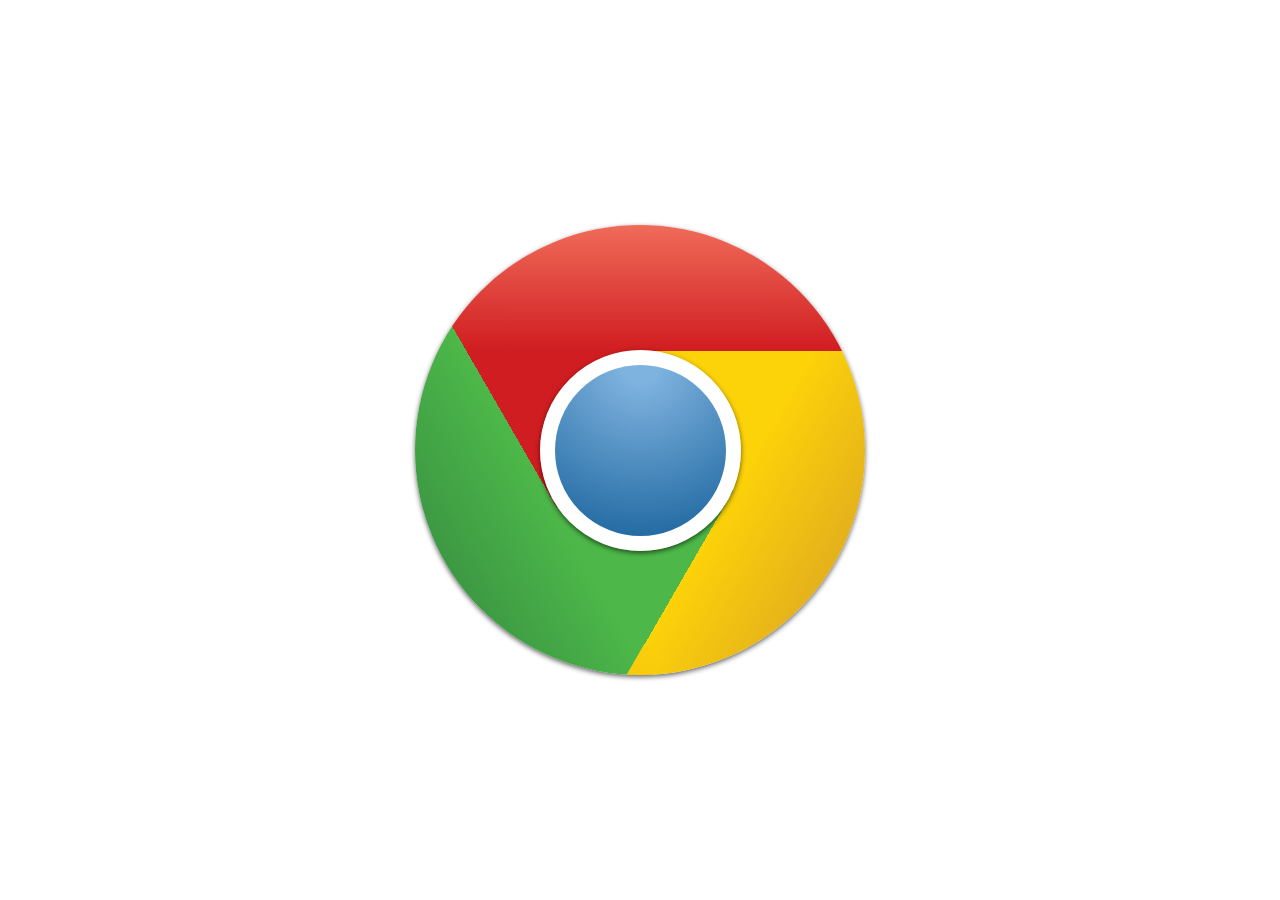
<file: index.html>
<!DOCTYPE html>
<html class="page">
	<head>
		<meta charset="utf-8">
		<title>Google Chrome Logo CSS3</title>
		<link rel="stylesheet" href="css/style.css" >
	</head>
	<body class="page-body">
		<a href="#" class="chrome-logo"></a>
	</body>
</html>
</file>
<file: css/style.css>
.page, .page-body {
	margin: 0;
	padding: 0;
	}

/* ==== chrome-logo ==== */
.chrome-logo{
	background: -webkit-linear-gradient(210deg, transparent 66.4%, #4DB849 33%, #328440),
				-webkit-linear-gradient(90deg, transparent 72%, #D01D21 33%, #F06B59),
				-webkit-linear-gradient(150deg, transparent 60%, #D01D21 33%, #D01D21),
				-webkit-linear-gradient(330deg, transparent 66.45%, #FCD209 33%, #D49B28),
				-webkit-linear-gradient(37deg, transparent 58%, #FCD209 33%, #FCD209),
				-webkit-linear-gradient(280deg, transparent 58%, #4DB849 33%, #4DB849),
				-webkit-linear-gradient(150deg, transparent 54%, #D01D21 33%, #D01D21);
	background: -moz-linear-gradient(210deg, transparent 66.4%, #4DB849 33%, #328440),
				-moz-linear-gradient(90deg, transparent 72%, #D01D21 33%, #F06B59)  , 
				-moz-linear-gradient(150deg, transparent 60%, #D01D21 33%, #D01D21) ,
				-moz-linear-gradient(330deg, transparent 66.45%, #FCD209 33%, #D49B28),
				-moz-linear-gradient(37deg, transparent 58%, #FCD209 33%, #FCD209),
				-moz-linear-gradient(280deg, transparent 58%, #4DB849 33%, #4DB849),
				-moz-linear-gradient(150deg, transparent 54%, #D01D21 33%, #D01D21);
	background: linear-gradient(240deg, transparent 66.4%, #4DB849 33%, #328440),
				linear-gradient(0deg, transparent 72%, #D01D21 33%, #F06B59) , 
				linear-gradient(-60deg, transparent 60%, #D01D21 33%, #D01D21) ,
				linear-gradient(120deg, transparent 66.45%, #FCD209 33%, #D49B28),
				linear-gradient(53deg, transparent 58%, #FCD209 33%, #FCD209),
				linear-gradient(170deg, transparent 58%, #4DB849 33%, #4DB849),
				linear-gradient(-60deg, transparent 54%, #D01D21 33%, #D01D21);
	-webkit-border-radius: 50%;
	-moz-border-radius: 50%;
	border-radius: 50%;
	-moz-box-shadow: 0 2px 5px 0 rgba(0,0,0,.6);
	-webkit-box-shadow: 0 2px 5px 0 rgba(0,0,0,.6);
	box-shadow: 0 2px 5px 0 rgba(0,0,0,.6);
	display: block;
	height: 450px;
	left: 50%;
	margin: -225px 0 0 -225px;
	overflow: hidden;
	position: absolute;
	top: 50%;
	-webkit-transition: all 1s ease-in-out;
	-moz-transition: all 1s ease-in-out;
	transition: all 1s ease-in-out;
	width: 450px;
	}
 

.chrome-logo:after{
	background: -webkit-radial-gradient(center -10%, 100% 100%, #7eb2df 10%, #0d5a94 110%);
	background: -moz-radial-gradient(center 0%, circle cover, #7eb2df 10%, #0d5a94 110%);
	background: radial-gradient( circle at center 0%, #7eb2df 10%, #0d5a94 110%);
	-moz-border-radius: 50%;
	-webkit-border-radius: 50%;
	border-radius: 50%;
	border: 15px solid #fff;
	-moz-box-shadow: 0 2px 5px 0 rgba(0,0,0,.6);
	-webkit-box-shadow: 0 2px 5px 0 rgba(0,0,0,.6);
	box-shadow: 0 2px 5px 0 rgba(0,0,0,.6);
	content: '';
	display: block;
	height: 171px;
	left: 50%;
	margin: -100px 0 0 -100px;
	position: absolute;
	top: 50%;
	width: 171px;
	} 

.chrome-logo:before{
	background: -webkit-linear-gradient(#face0a, #f7cb0c);
	background: -moz-linear-gradient(#face0a, #f7cb0c); 
	background: linear-gradient(#face0a, #f7cb0c);
	content: '';
	display: block;
	height: 38px;
	left: 218px;
	position: absolute;
	top: 423px;
	-webkit-transform: rotate(30deg);
	-moz-transform: rotate(30deg);
	transform: rotate(30deg);
	width: 25px;
	}

.chrome-logo:hover {
	-webkit-transform: rotate(-720deg) scale(.9);
	-moz-transform: rotate(-720deg) scale(.9);
	transform: rotate(-720deg) scale(.9);
	}
/*// ==== chrome-logo ==== */
</file>
